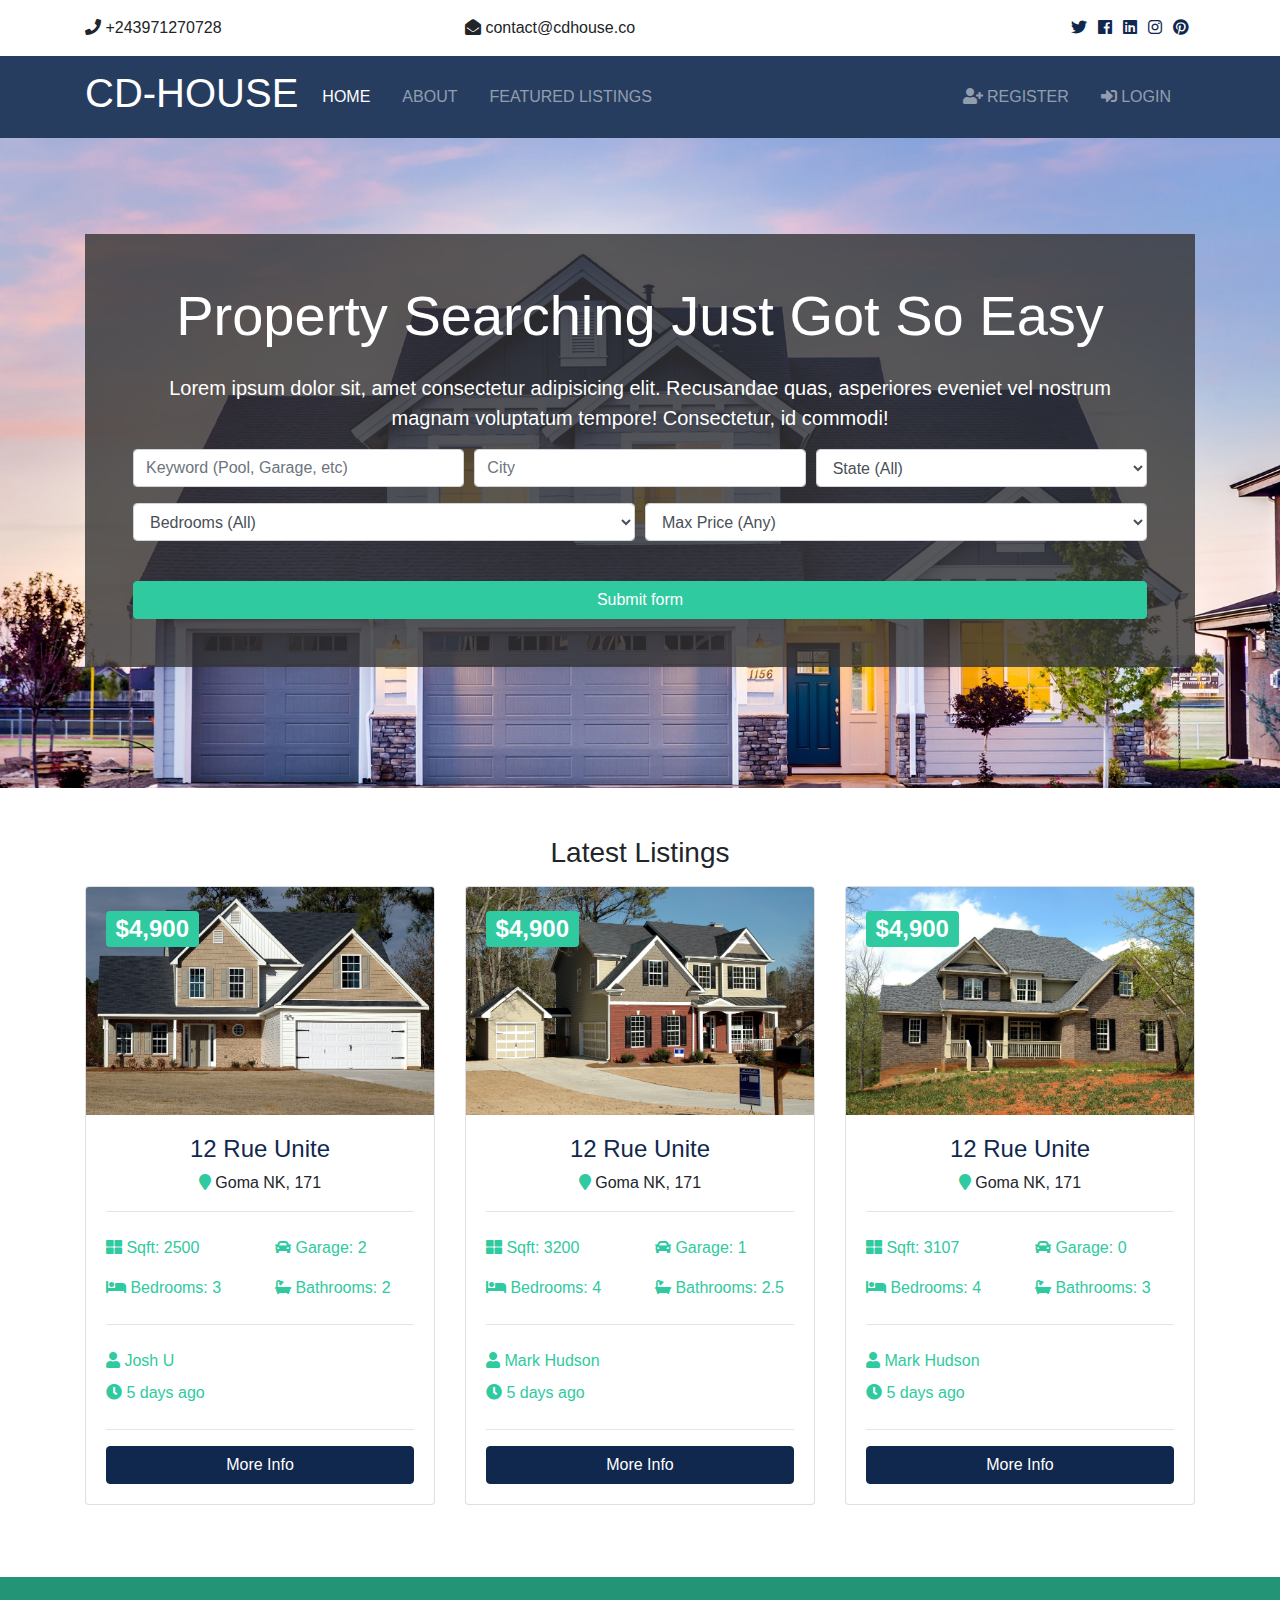
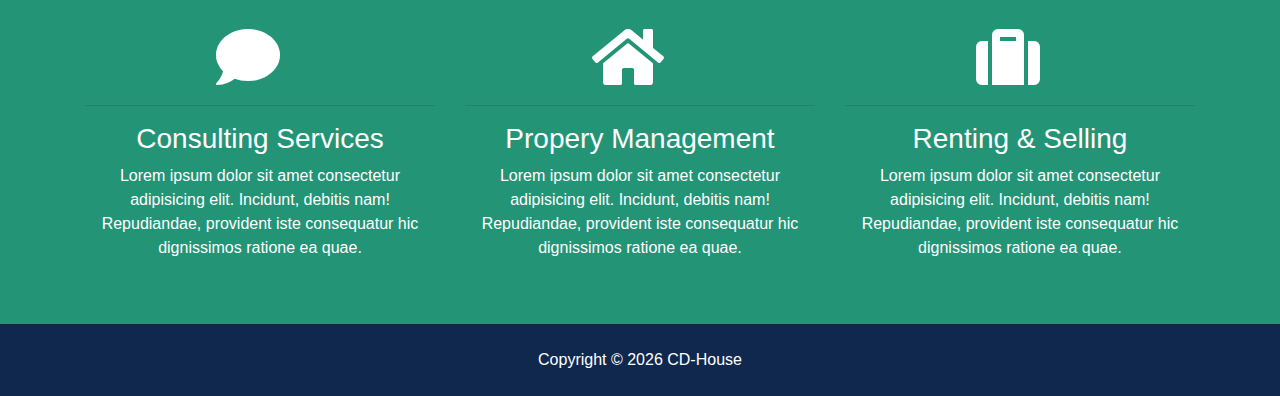
<file: templates/index.html>
<!DOCTYPE html>
<html lang="en">

<head>
  <meta charset="UTF-8">
  <meta name="viewport" content="width=device-width, initial-scale=1.0">
  <meta http-equiv="X-UA-Compatible" content="ie=edge">
  <!-- Font Awesome -->
  <link rel="stylesheet" href="assets/css/all.css">
  <!-- Bootstrap -->
  <link rel="stylesheet" href="assets/css/bootstrap.css">
  <!-- Custom -->
  <link rel="stylesheet" href="assets/css/style.css">
  <title>Home</title>
</head>

<body>
  <!-- Top Bar -->
  <section id="top-bar" class="p-3">
    <div class="container">
      <div class="row">
        <div class="col-md-4">
          <i class="fas fa-phone"></i> +243971270728
        </div>
        <div class="col-md-4">
          <i class="fas fa-envelope-open"></i> contact@cdhouse.co
        </div>
        <div class="col-md-4">
          <div class="social text-right">
            <a href="#">
              <i class="fab fa-twitter"></i>
            </a>
            <a href="#">
              <i class="fab fa-facebook"></i>
            </a>
            <a href="#">
              <i class="fab fa-linkedin"></i>
            </a>
            <a href="#">
              <i class="fab fa-instagram"></i>
            </a>
            <a href="#">
              <i class="fab fa-pinterest"></i>
            </a>
          </div>
        </div>
      </div>
    </div>
  </section>

  <!-- Navbar -->
  <nav class="navbar navbar-expand-lg navbar-dark bg-primary sticky-top">
    <div class="container">
      <a class="navbar-brand" href="index.html">
        <h1>CD-HOUSE</h1>
      </a>
      <button class="navbar-toggler" type="button" data-toggle="collapse" data-target="#navbarNavAltMarkup">
        <span class="navbar-toggler-icon"></span>
      </button>
      <div class="collapse navbar-collapse" id="navbarNavAltMarkup">
        <ul class="navbar-nav">
          <li class="nav-item active mr-3">
            <a class="nav-link" href="index.html">Home</a>
          </li>
          <li class="nav-item mr-3">
            <a class="nav-link" href="about.html">About</a>
          </li>
          <li class="nav-item mr-3">
            <a class="nav-link" href="listings.html">Featured Listings</a>
          </li>
        </ul>

        <ul class="navbar-nav ml-auto">
          <li class="nav-item mr-3">
            <a class="nav-link" href="register.html">
              <i class="fas fa-user-plus"></i> Register</a>
          </li>
          <li class="nav-item mr-3">
            <a class="nav-link" href="login.html">
              <i class="fas fa-sign-in-alt"></i>

              Login</a>
          </li>
        </ul>
      </div>
    </div>
  </nav>

  <!-- Showcase -->
  <section id="showcase">
    <div class="container text-center">
      <div class="home-search p-5">
        <div class="overlay p-5">
          <h1 class="display-4 mb-4">
            Property Searching Just Got So Easy
          </h1>
          <p class="lead">Lorem ipsum dolor sit, amet consectetur adipisicing elit. Recusandae quas, asperiores eveniet
            vel nostrum magnam
            voluptatum tempore! Consectetur, id commodi!</p>
          <div class="search">
            <form action="search.html">
              <!-- Form Row 1 -->
              <div class="form-row">
                <div class="col-md-4 mb-3">
                  <label class="sr-only">Keywords</label>
                  <input type="text" name="keywords" class="form-control" placeholder="Keyword (Pool, Garage, etc)">
                </div>

                <div class="col-md-4 mb-3">
                  <label class="sr-only">City</label>
                  <input type="text" name="city" class="form-control" placeholder="City">
                </div>

                <div class="col-md-4 mb-3">
                  <label class="sr-only">State</label>
                  <select name="state" class="form-control">
                    <option selected="true" disabled="disabled">State (All)</option>
                    <option value="KI">Kinshasa</option>
                    <option value="PO">Province Orientale</option>
                    <option value="EQ">Equateur</option>
                    <option value="KE">Kasai Orientale</option>
                    <option value="KO">Kasai Occidentale</option>
                    <option value="NK">North-Kivu</option>
                    <option value="SK">South-Kivu</option>
                    <option value="MA">Maniema</option>
                    <option value="KA">Katanga</option>
                    <option value="BC">Bas-Congo</option>
                    <option value="BA">Bandundu</option>
                  </select>
                </div>
              </div>
              <!-- Form Row 2 -->
              <div class="form-row">
                <div class="col-md-6 mb-3">
                  <label class="sr-only">Bedrooms</label>
                  <select name="bedrooms" class="form-control">
                    <option selected="true" disabled="disabled">Bedrooms (All)</option>
                    <option value="1">1</option>
                    <option value="2">2</option>
                    <option value="3">3</option>
                    <option value="4">4</option>
                    <option value="5">5</option>
                    <option value="6">6</option>
                    <option value="7">7</option>
                    <option value="8">8</option>
                    <option value="9">9</option>
                    <option value="10">10</option>
                  </select>
                </div>
                <div class="col-md-6 mb-3">
                  <select name="price" class="form-control" id="type">
                    <option selected="true" disabled="disabled">Max Price (Any)</option>
                    <option value="1000">$1,000</option>
                    <option value="2000">$2,000</option>
                    <option value="3000">$3,000</option>
                    <option value="4000">$4,000</option>
                    <option value="5000">$5,000</option>
                    <option value="6000">$6,000</option>
                    <option value="7000">$7,000</option>
                    <option value="8000">$8,000</option>
                    <option value="9000">$9,000</option>
                    <option value="10000">$10K+</option>
                  </select>
                </div>
              </div>
              <button class="btn btn-secondary btn-block mt-4" type="submit">Submit form</button>
            </form>
          </div>
        </div>
      </div>
    </div>
  </section>

  <!-- Listings -->
  <section id="listings" class="py-5">
    <div class="container">
      <h3 class="text-center mb-3">Latest Listings</h3>
      <div class="row">
        <!-- Listing 1 -->
        <div class="col-md-6 col-lg-4 mb-4">
          <div class="card listing-preview">
            <img class="card-img-top" src="assets/img/homes/home-1.jpg" alt="">
            <div class="card-img-overlay">
              <h2>
                <span class="badge badge-secondary text-white">$4,900</span>
              </h2>
            </div>
            <div class="card-body">
              <div class="listing-heading text-center">
                <h4 class="text-primary">12 Rue Unite</h4>
                <p>
                  <i class="fas fa-map-marker text-secondary"></i> Goma NK, 171</p>
              </div>
              <hr>
              <div class="row py-2 text-secondary">
                <div class="col-6">
                  <i class="fas fa-th-large"></i> Sqft: 2500</div>
                <div class="col-6">
                  <i class="fas fa-car"></i> Garage: 2</div>
              </div>
              <div class="row py-2 text-secondary">
                <div class="col-6">
                  <i class="fas fa-bed"></i> Bedrooms: 3</div>
                <div class="col-6">
                  <i class="fas fa-bath"></i> Bathrooms: 2</div>
              </div>
              <hr>
              <div class="row py-2 text-secondary">
                <div class="col-6">
                  <i class="fas fa-user"></i> Josh U</div>
              </div>
              <div class="row text-secondary pb-2">
                <div class="col-6">
                  <i class="fas fa-clock"></i> 5 days ago</div>
              </div>
              <hr>
              <a href="listing.html" class="btn btn-primary btn-block">More Info</a>
            </div>
          </div>
        </div>

        <!-- Listing 2 -->
        <div class="col-md-6 col-lg-4 mb-4">
          <div class="card listing-preview">
            <img class="card-img-top" src="assets/img/homes/home-2.jpg" alt="">
            <div class="card-img-overlay">
              <h2>
                <span class="badge badge-secondary text-white">$4,900</span>
              </h2>
            </div>
            <div class="card-body">
              <div class="listing-heading text-center">
                <h4 class="text-primary">12 Rue Unite</h4>
                <p>
                  <i class="fas fa-map-marker text-secondary"></i> Goma NK, 171</p>
              </div>
              <hr>
              <div class="row py-2 text-secondary">
                <div class="col-6">
                  <i class="fas fa-th-large"></i> Sqft: 3200</div>
                <div class="col-6">
                  <i class="fas fa-car"></i> Garage: 1</div>
              </div>
              <div class="row py-2 text-secondary">
                <div class="col-6">
                  <i class="fas fa-bed"></i> Bedrooms: 4</div>
                <div class="col-6">
                  <i class="fas fa-bath"></i> Bathrooms: 2.5</div>
              </div>
              <hr>
              <div class="row py-2 text-secondary">
                <div class="col-6">
                  <i class="fas fa-user"></i> Mark Hudson</div>
              </div>
              <div class="row text-secondary pb-2">
                <div class="col-6">
                  <i class="fas fa-clock"></i> 5 days ago</div>
              </div>
              <hr>
              <a href="listing.html" class="btn btn-primary btn-block">More Info</a>
            </div>
          </div>
        </div>

        <!-- Listing 3 -->
        <div class="col-md-6 col-lg-4 mb-4">
          <div class="card listing-preview">
            <img class="card-img-top" src="assets/img/homes/home-3.jpg" alt="">
            <div class="card-img-overlay">
              <h2>
                <span class="badge badge-secondary text-white">$4,900</span>
              </h2>
            </div>
            <div class="card-body">
              <div class="listing-heading text-center">
                <h4 class="text-primary">12 Rue Unite</h4>
                <p>
                  <i class="fas fa-map-marker text-secondary"></i> Goma NK, 171</p>
              </div>
              <hr>
              <div class="row py-2 text-secondary">
                <div class="col-6">
                  <i class="fas fa-th-large"></i> Sqft: 3107</div>
                <div class="col-6">
                  <i class="fas fa-car"></i> Garage: 0</div>
              </div>
              <div class="row py-2 text-secondary">
                <div class="col-6">
                  <i class="fas fa-bed"></i> Bedrooms: 4</div>
                <div class="col-6">
                  <i class="fas fa-bath"></i> Bathrooms: 3</div>
              </div>
              <hr>
              <div class="row py-2 text-secondary">
                <div class="col-6">
                  <i class="fas fa-user"></i> Mark Hudson</div>
              </div>
              <div class="row text-secondary pb-2">
                <div class="col-6">
                  <i class="fas fa-clock"></i> 5 days ago</div>
              </div>
              <hr>
              <a href="listing.html" class="btn btn-primary btn-block">More Info</a>
            </div>
          </div>
        </div>

      </div>
    </div>
  </section>

  <section id="services" class="py-5 bg-secondary text-white">
    <div class="container">
      <div class="row text-center">
        <div class="col-md-4">
          <i class="fas fa-comment fa-4x mr-4"></i>
          <hr>
          <h3>Consulting Services</h3>
          <p>Lorem ipsum dolor sit amet consectetur adipisicing elit. Incidunt, debitis nam! Repudiandae, provident iste
            consequatur
            hic dignissimos ratione ea quae.</p>
        </div>
        <div class="col-md-4">
          <i class="fas fa-home fa-4x mr-4"></i>
          <hr>
          <h3>Propery Management</h3>
          <p>Lorem ipsum dolor sit amet consectetur adipisicing elit. Incidunt, debitis nam! Repudiandae, provident iste
            consequatur
            hic dignissimos ratione ea quae.</p>
        </div>
        <div class="col-md-4">
          <i class="fas fa-suitcase fa-4x mr-4"></i>
          <hr>
          <h3>Renting & Selling</h3>
          <p>Lorem ipsum dolor sit amet consectetur adipisicing elit. Incidunt, debitis nam! Repudiandae, provident iste
            consequatur
            hic dignissimos ratione ea quae.</p>
        </div>
      </div>
    </div>
  </section>

  <!-- Footer -->
  <footer id="main-footer" class="py-4 bg-primary text-white text-center">
    Copyright &copy;
    <span class="year"></span> CD-House
  </footer>

  <script src="assets/js/jquery-3.3.1.min.js "></script>
  <script src="assets/js/bootstrap.bundle.min.js "></script>
  <script src="assets/js/main.js "></script>
</body>

</html>
</file>
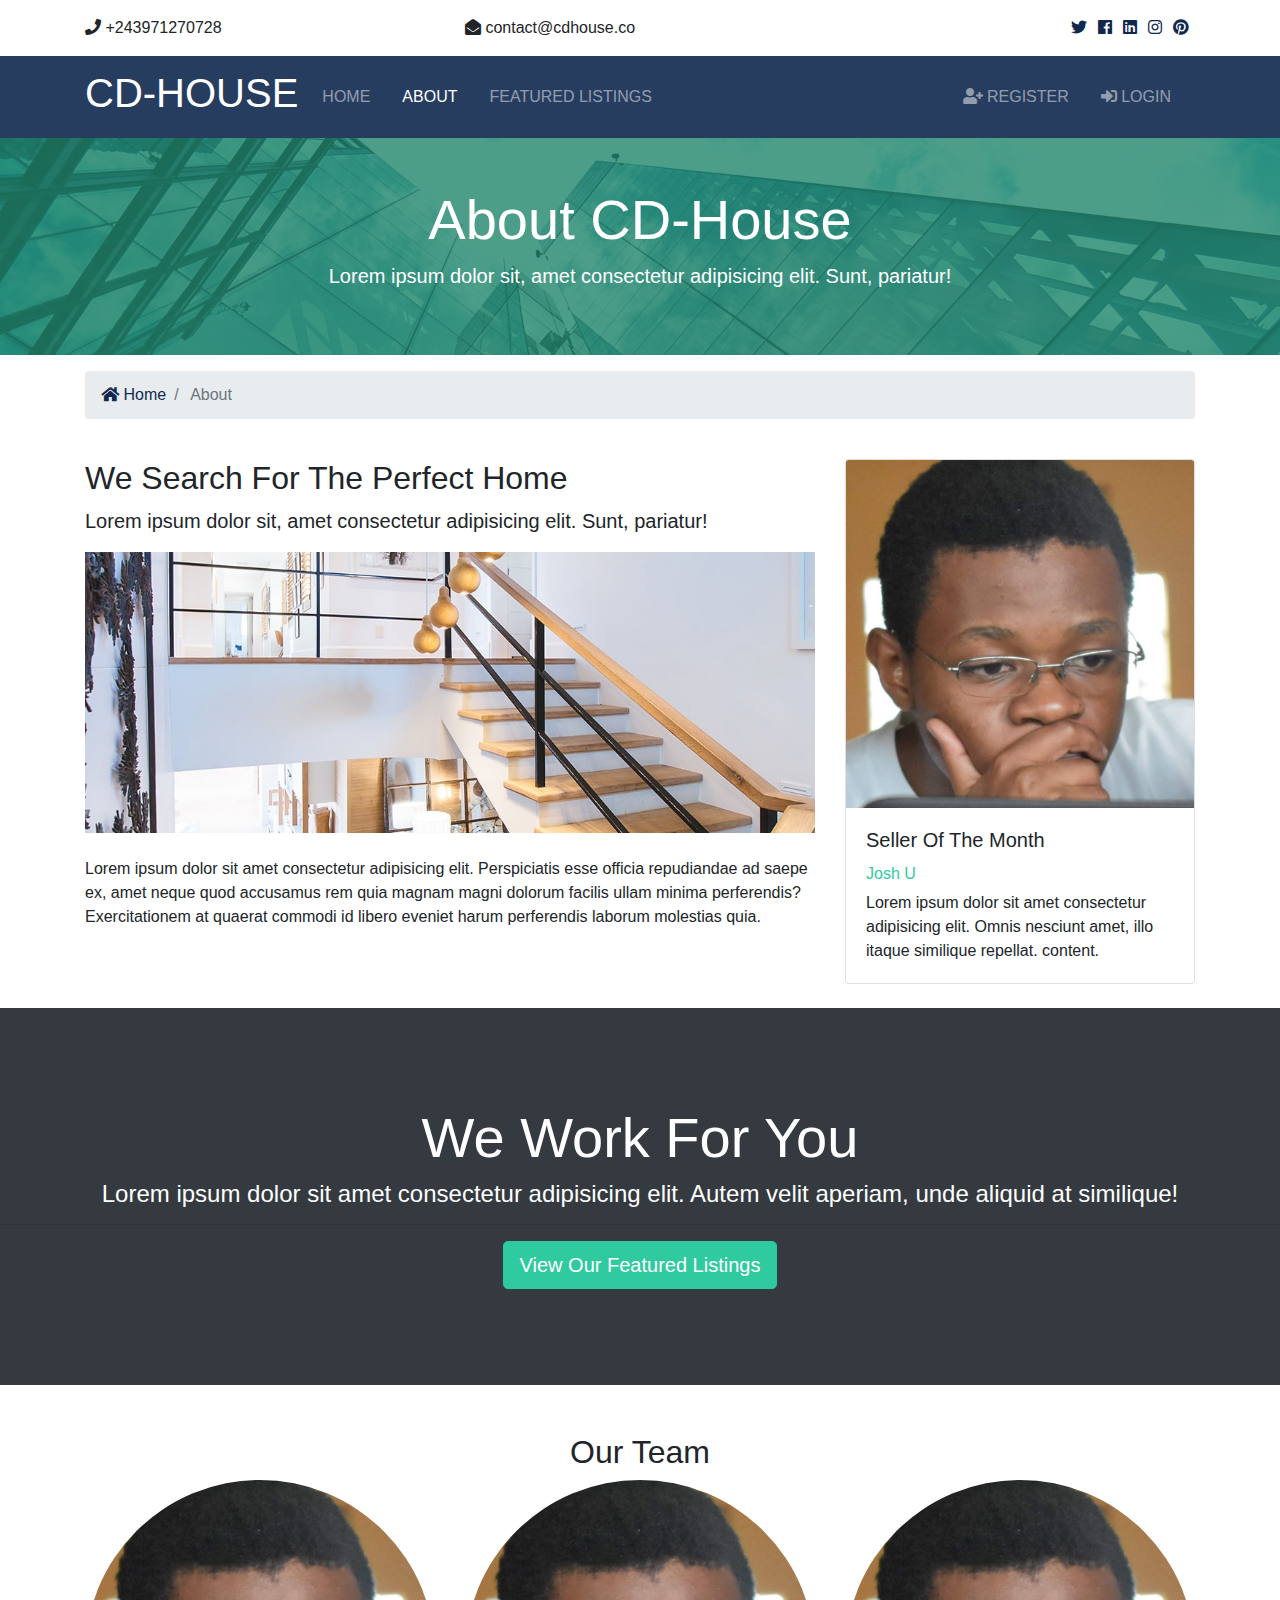
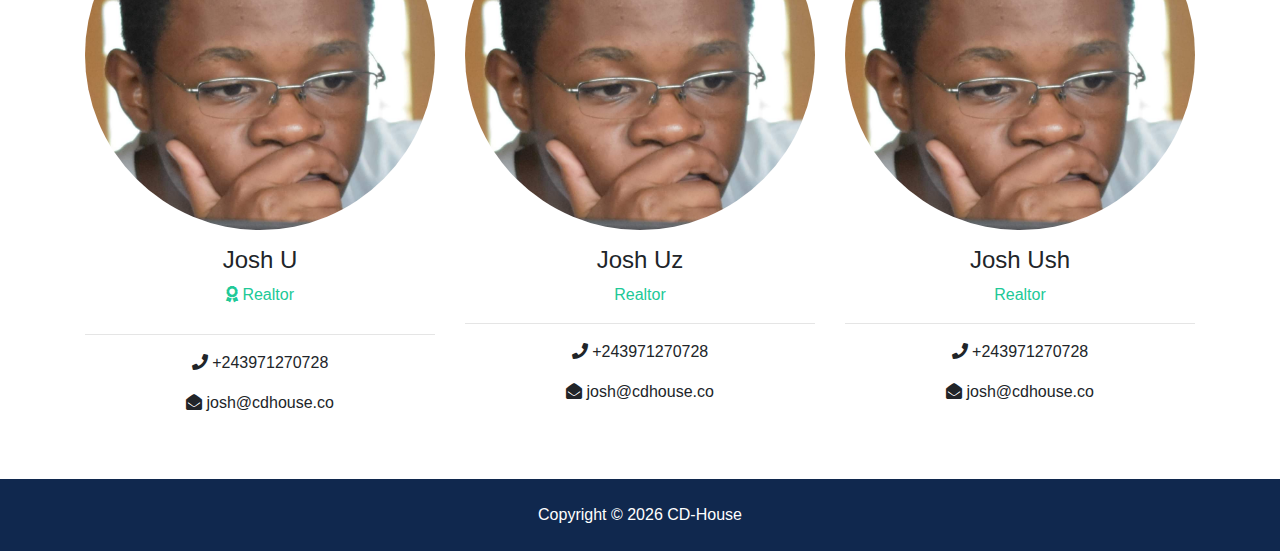
<file: templates/about.html>
<!DOCTYPE html>
<html lang="en">

<head>
  <meta charset="UTF-8">
  <meta name="viewport" content="width=device-width, initial-scale=1.0">
  <meta http-equiv="X-UA-Compatible" content="ie=edge">
  <!-- Font Awesome -->
  <link rel="stylesheet" href="assets/css/all.css">
  <!-- Bootstrap -->
  <link rel="stylesheet" href="assets/css/bootstrap.css">
  <!-- Custom -->
  <link rel="stylesheet" href="assets/css/style.css">
  <title>About</title>
</head>

<body>
  <!-- Top Bar -->
  <section id="top-bar" class="p-3">
    <div class="container">
      <div class="row">
        <div class="col-md-4">
          <i class="fas fa-phone"></i> +243971270728
        </div>
        <div class="col-md-4">
          <i class="fas fa-envelope-open"></i> contact@cdhouse.co
        </div>
        <div class="col-md-4">
          <div class="social text-right">
            <a href="#">
              <i class="fab fa-twitter"></i>
            </a>
            <a href="#">
              <i class="fab fa-facebook"></i>
            </a>
            <a href="#">
              <i class="fab fa-linkedin"></i>
            </a>
            <a href="#">
              <i class="fab fa-instagram"></i>
            </a>
            <a href="#">
              <i class="fab fa-pinterest"></i>
            </a>
          </div>
        </div>
      </div>
    </div>
  </section>

  <!-- Navbar -->
  <nav class="navbar navbar-expand-lg navbar-dark bg-primary sticky-top">
    <div class="container">
      <a class="navbar-brand" href="index.html">
        <h1>CD-HOUSE</h1>
      </a>
      <button class="navbar-toggler" type="button" data-toggle="collapse" data-target="#navbarNavAltMarkup">
        <span class="navbar-toggler-icon"></span>
      </button>
      <div class="collapse navbar-collapse" id="navbarNavAltMarkup">
        <ul class="navbar-nav">
          <li class="nav-item mr-3">
            <a class="nav-link" href="index.html">Home</a>
          </li>
          <li class="nav-item active mr-3">
            <a class="nav-link" href="about.html">About</a>
          </li>
          <li class="nav-item mr-3">
            <a class="nav-link" href="listings.html">Featured Listings</a>
          </li>
        </ul>

        <ul class="navbar-nav ml-auto">
          <li class="nav-item mr-3">
            <a class="nav-link" href="register.html">
              <i class="fas fa-user-plus"></i> Register</a>
          </li>
          <li class="nav-item mr-3">
            <a class="nav-link" href="login.html">
              <i class="fas fa-sign-in-alt"></i>

              Login</a>
          </li>
        </ul>
      </div>
    </div>
  </nav>

  <section id="showcase-inner" class="py-5 text-white">
    <div class="container">
      <div class="row text-center">
        <div class="col-md-12">
          <h1 class="display-4">About CD-House</h1>
          <p class="lead">Lorem ipsum dolor sit, amet consectetur adipisicing elit. Sunt, pariatur!</p>
        </div>
      </div>
    </div>
  </section>

  <!-- Breadcrumb -->
  <section id="bc" class="mt-3">
    <div class="container">
      <nav aria-label="breadcrumb">
        <ol class="breadcrumb">
          <li class="breadcrumb-item">
            <a href="index.html">
              <i class="fas fa-home"></i> Home</a>
          </li>
          <li class="breadcrumb-item active"> About</li>
        </ol>
      </nav>
    </div>
  </section>

  <section id="about" class="py-4">
    <div class="container">
      <div class="row">
        <div class="col-md-8">
          <h2>We Search For The Perfect Home</h2>
          <p class="lead">Lorem ipsum dolor sit, amet consectetur adipisicing elit. Sunt, pariatur!</p>
          <img src="assets/img/about.jpg" alt="">
          <p class="mt-4">Lorem ipsum dolor sit amet consectetur adipisicing elit. Perspiciatis esse officia repudiandae
            ad saepe ex, amet
            neque quod accusamus rem quia magnam magni dolorum facilis ullam minima perferendis? Exercitationem at
            quaerat
            commodi id libero eveniet harum perferendis laborum molestias quia.</p>
        </div>
        <div class="col-md-4">
          <div class="card">
            <img class="card-img-top" src="assets/img/realtors/josh.jpg" alt="Seller of the month">
            <div class="card-body">
              <h5 class="card-title">Seller Of The Month</h5>
              <h6 class="text-secondary">Josh U</h6>
              <p class="card-text">Lorem ipsum dolor sit amet consectetur adipisicing elit. Omnis nesciunt amet, illo
                itaque similique repellat.
                content.
              </p>
            </div>
          </div>
        </div>
      </div>
    </div>
  </section>

  <!-- Work -->
  <section id="work" class="bg-dark text-white text-center">
    <h2 class="display-4">We Work For You</h2>
    <h4>Lorem ipsum dolor sit amet consectetur adipisicing elit. Autem velit aperiam, unde aliquid at similique!</h4>
    <hr>
    <a href="listings.html" class="btn btn-secondary text-white btn-lg">View Our Featured Listings</a>
  </section>

  <!-- Team -->
  <section id="team" class="py-5">
    <div class="container">
      <h2 class="text-center">Our Team</h2>
      <div class="row text-center">
        <div class="col-md-4">
          <img src="assets/img/realtors/josh.jpg" alt="" class="rounded-circle mb-3">
          <h4>Josh U</h4>
          <p class="text-success">
            <i class="fas fa-award text-success mb-3"></i> Realtor</p>
          <hr>
          <p>
            <i class="fas fa-phone"></i> +243971270728</p>
          <p>
            <i class="fas fa-envelope-open"></i> josh@cdhouse.co</p>
        </div>

        <div class="col-md-4">
          <img src="assets/img/realtors/josh.jpg" alt="" class="rounded-circle mb-3">
          <h4>Josh Uz</h4>
          <p class="text-success">Realtor</p>
          <hr>
          <p>
            <i class="fas fa-phone"></i> +243971270728</p>
          <p>
            <i class="fas fa-envelope-open"></i> josh@cdhouse.co</p>
        </div>

        <div class="col-md-4">
          <img src="assets/img/realtors/josh.jpg" alt="" class="rounded-circle mb-3">
          <h4> Josh Ush</h4>
          <p class="text-success">Realtor</p>
          <hr>
          <p>
            <i class="fas fa-phone"></i> +243971270728</p>
          <p>
            <i class="fas fa-envelope-open"></i> josh@cdhouse.co</p>
        </div>
      </div>
    </div>
  </section>

  <!-- Footer -->
  <footer id="main-footer" class="py-4 bg-primary text-white text-center">
    Copyright &copy;
    <span class="year"></span> CD-House
  </footer>

  <script src="assets/js/jquery-3.3.1.min.js "></script>
  <script src="assets/js/bootstrap.bundle.min.js "></script>
  <script src="assets/js/main.js "></script>
</body>

</html>
</file>
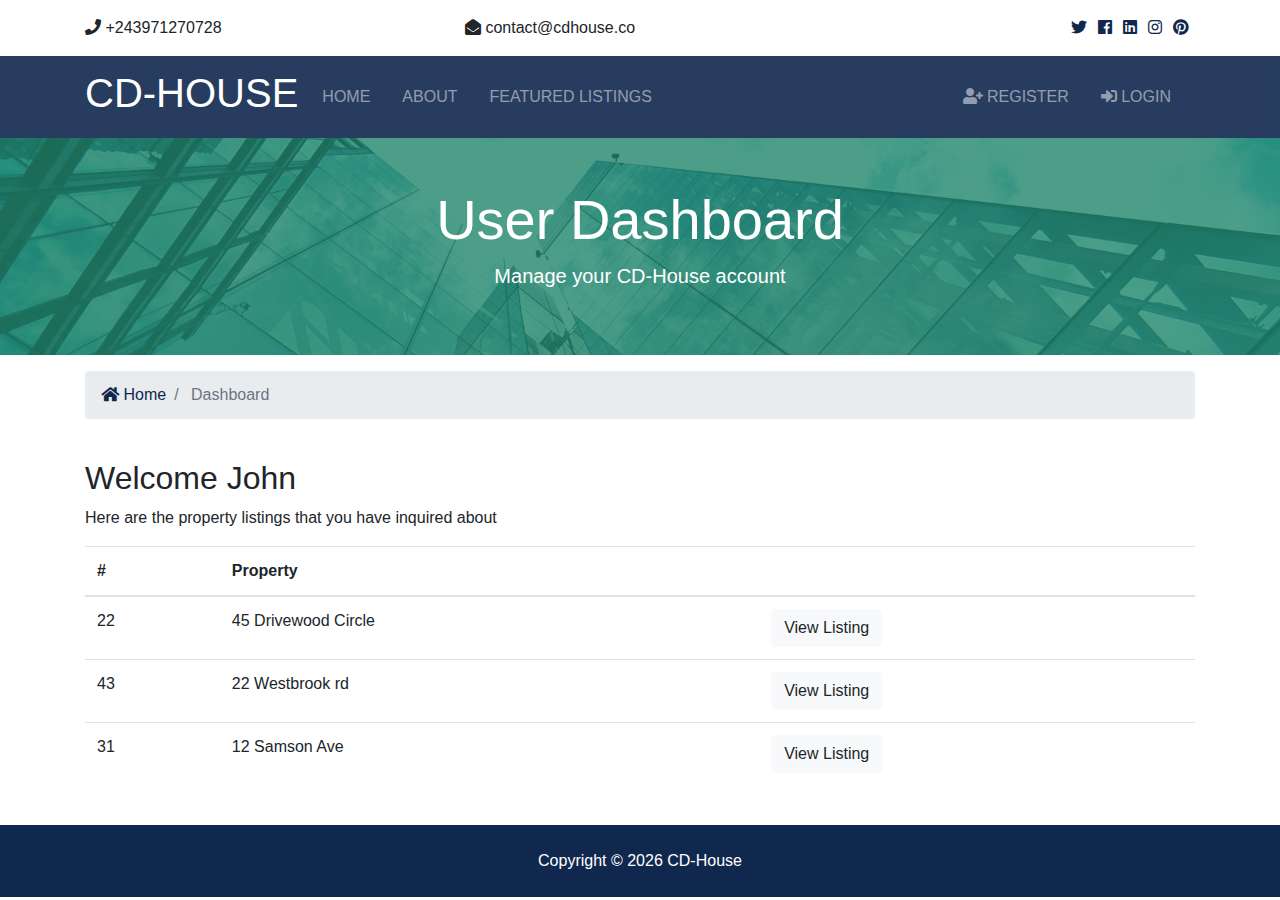
<file: templates/dashboard.html>
<!DOCTYPE html>
<html lang="en">

<head>
  <meta charset="UTF-8">
  <meta name="viewport" content="width=device-width, initial-scale=1.0">
  <meta http-equiv="X-UA-Compatible" content="ie=edge">
  <!-- Font Awesome -->
  <link rel="stylesheet" href="assets/css/all.css">
  <!-- Bootstrap -->
  <link rel="stylesheet" href="assets/css/bootstrap.css">
  <!-- Custom -->
  <link rel="stylesheet" href="assets/css/style.css">
  <title>Dashboard</title>
</head>

<body>
  <!-- Top Bar -->
  <section id="top-bar" class="p-3">
    <div class="container">
      <div class="row">
        <div class="col-md-4">
          <i class="fas fa-phone"></i> +243971270728
        </div>
        <div class="col-md-4">
          <i class="fas fa-envelope-open"></i> contact@cdhouse.co
        </div>
        <div class="col-md-4">
          <div class="social text-right">
            <a href="#">
              <i class="fab fa-twitter"></i>
            </a>
            <a href="#">
              <i class="fab fa-facebook"></i>
            </a>
            <a href="#">
              <i class="fab fa-linkedin"></i>
            </a>
            <a href="#">
              <i class="fab fa-instagram"></i>
            </a>
            <a href="#">
              <i class="fab fa-pinterest"></i>
            </a>
          </div>
        </div>
      </div>
    </div>
  </section>

  <!-- Navbar -->
  <nav class="navbar navbar-expand-lg navbar-dark bg-primary sticky-top">
    <div class="container">
      <a class="navbar-brand" href="index.html">
        <h1>CD-HOUSE</h1>
      </a>
      <button class="navbar-toggler" type="button" data-toggle="collapse" data-target="#navbarNavAltMarkup">
        <span class="navbar-toggler-icon"></span>
      </button>
      <div class="collapse navbar-collapse" id="navbarNavAltMarkup">
        <ul class="navbar-nav">
          <li class="nav-item mr-3">
            <a class="nav-link" href="index.html">Home</a>
          </li>
          <li class="nav-item mr-3">
            <a class="nav-link" href="about.html">About</a>
          </li>
          <li class="nav-item mr-3">
            <a class="nav-link" href="listings.html">Featured Listings</a>
          </li>
        </ul>

        <ul class="navbar-nav ml-auto">
          <li class="nav-item mr-3">
            <a class="nav-link" href="register.html">
              <i class="fas fa-user-plus"></i> Register</a>
          </li>
          <li class="nav-item mr-3">
            <a class="nav-link" href="login.html">
              <i class="fas fa-sign-in-alt"></i>

              Login</a>
          </li>
        </ul>
      </div>
    </div>
  </nav>

  <section id="showcase-inner" class="py-5 text-white">
    <div class="container">
      <div class="row text-center">
        <div class="col-md-12">
          <h1 class="display-4">User Dashboard</h1>
          <p class="lead">Manage your CD-House account</p>
        </div>
      </div>
    </div>
  </section>

  <!-- Breadcrumb -->
  <section id="bc" class="mt-3">
    <div class="container">
      <nav aria-label="breadcrumb">
        <ol class="breadcrumb">
          <li class="breadcrumb-item">
            <a href="index.html">
              <i class="fas fa-home"></i> Home</a>
          </li>
          <li class="breadcrumb-item active"> Dashboard</li>
        </ol>
      </nav>
    </div>
  </section>

  <section id="dashboard" class="py-4">
    <div class="container">
      <div class="row">
        <div class="col-md-12">
          <h2>Welcome John</h2>
          <p>Here are the property listings that you have inquired about</p>
          <table class="table">
            <thead>
              <tr>
                <th scope="col">#</th>
                <th scope="col">Property</th>
                <th></th>
              </tr>
            </thead>
            <tbody>
              <tr>
                <td>22</td>
                <td>45 Drivewood Circle</td>
                <td>
                  <a class="btn btn-light" href="#">View Listing</a>
                </td>
              </tr>
              <tr>
                <td>43</td>
                <td>22 Westbrook rd</td>
                <td>
                  <a class="btn btn-light" href="#">View Listing</a>
                </td>
              </tr>
              <tr>
                <td>31</td>
                <td>12 Samson Ave</td>
                <td>
                  <a class="btn btn-light" href="#">View Listing</a>
                </td>
              </tr>
            </tbody>
          </table>
        </div>
      </div>
    </div>
  </section>

  <!-- Footer -->
  <footer id="main-footer" class="py-4 bg-primary text-white text-center">
    Copyright &copy;
    <span class="year"></span> CD-House
  </footer>

  <script src="assets/js/jquery-3.3.1.min.js "></script>
  <script src="assets/js/bootstrap.bundle.min.js "></script>
  <script src="assets/js/main.js "></script>
</body>

</html>
</file>
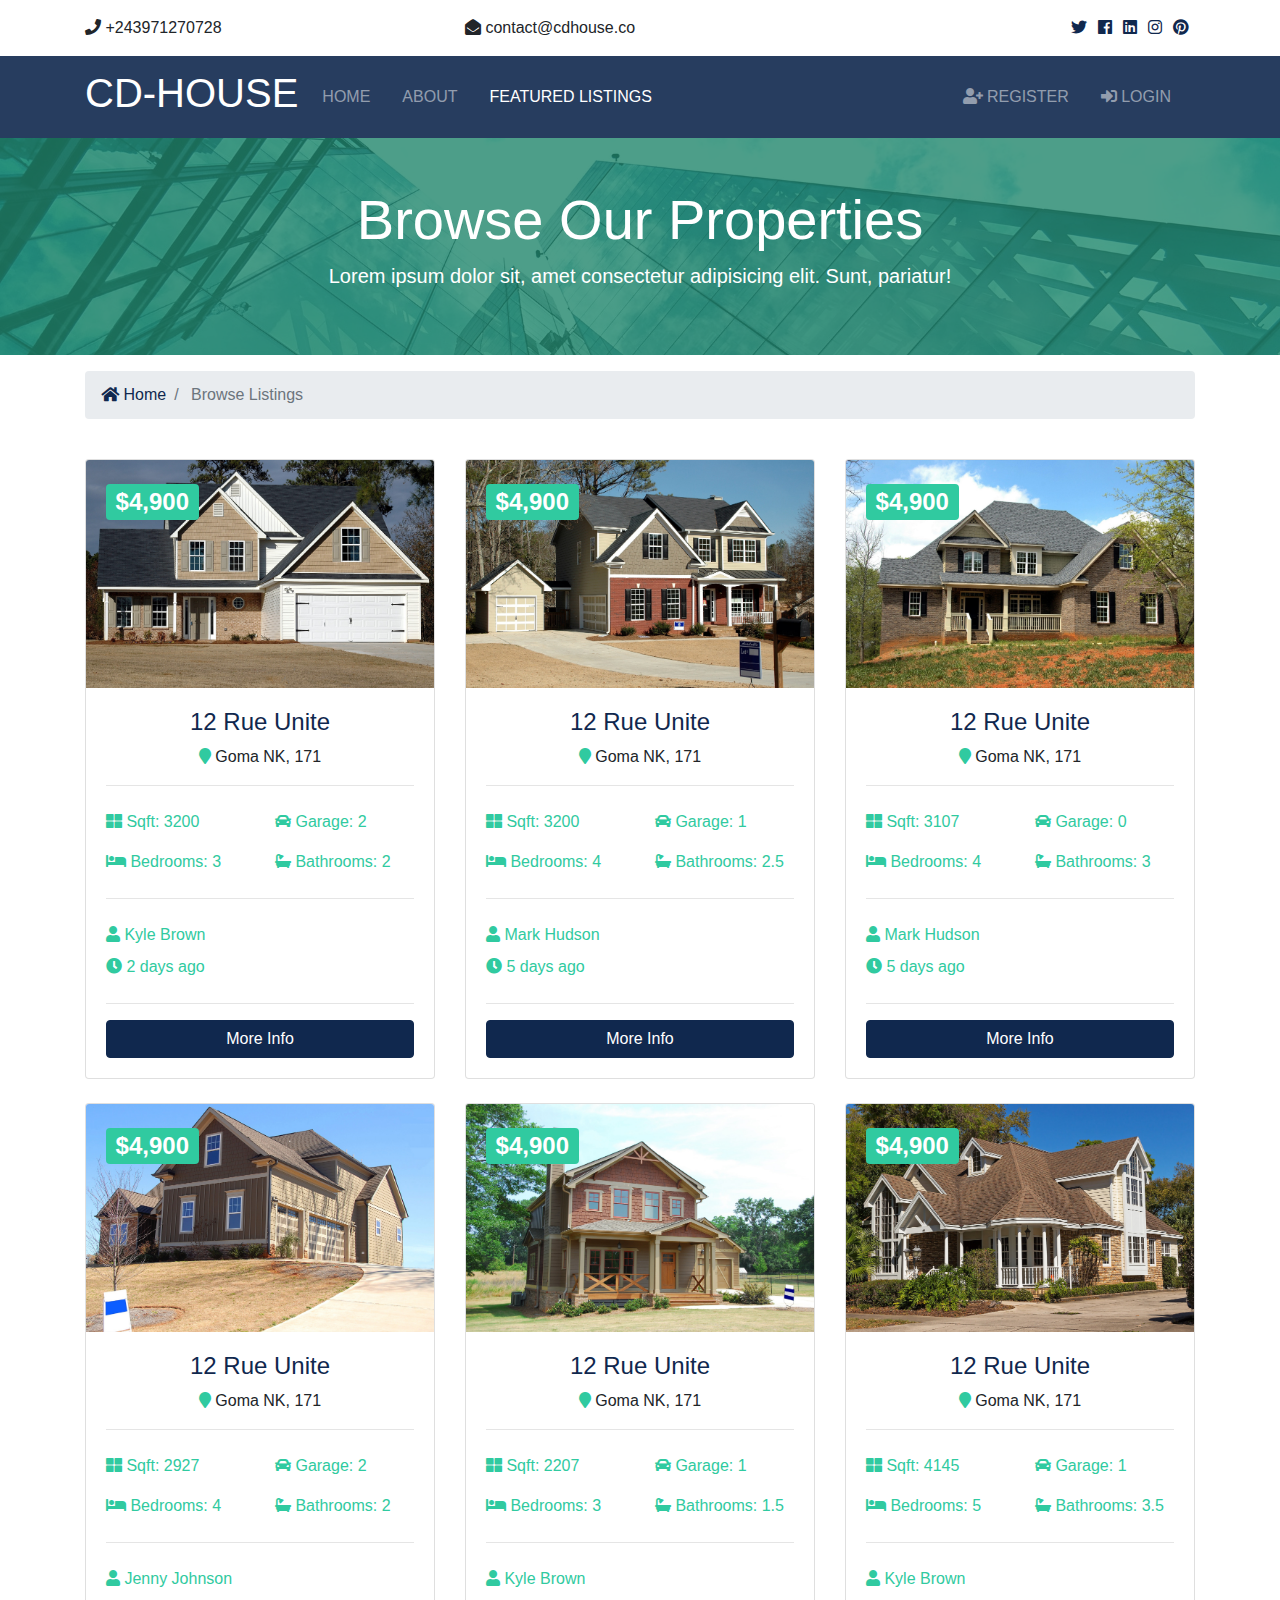
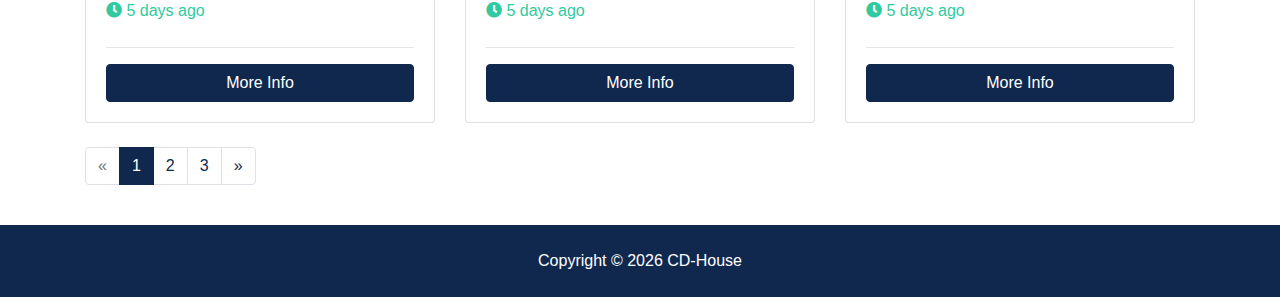
<file: templates/listings.html>
<!DOCTYPE html>
<html lang="en">

<head>
  <meta charset="UTF-8">
  <meta name="viewport" content="width=device-width, initial-scale=1.0">
  <meta http-equiv="X-UA-Compatible" content="ie=edge">
  <!-- Font Awesome -->
  <link rel="stylesheet" href="assets/css/all.css">
  <!-- Bootstrap -->
  <link rel="stylesheet" href="assets/css/bootstrap.css">
  <!-- Custom -->
  <link rel="stylesheet" href="assets/css/style.css">
  <title>Listings</title>
</head>

<body>
  <!-- Top Bar -->
  <section id="top-bar" class="p-3">
    <div class="container">
      <div class="row">
        <div class="col-md-4">
          <i class="fas fa-phone"></i> +243971270728
        </div>
        <div class="col-md-4">
          <i class="fas fa-envelope-open"></i> contact@cdhouse.co
        </div>
        <div class="col-md-4">
          <div class="social text-right">
            <a href="#">
              <i class="fab fa-twitter"></i>
            </a>
            <a href="#">
              <i class="fab fa-facebook"></i>
            </a>
            <a href="#">
              <i class="fab fa-linkedin"></i>
            </a>
            <a href="#">
              <i class="fab fa-instagram"></i>
            </a>
            <a href="#">
              <i class="fab fa-pinterest"></i>
            </a>
          </div>
        </div>
      </div>
    </div>
  </section>

  <!-- Navbar -->
  <nav class="navbar navbar-expand-lg navbar-dark bg-primary sticky-top">
    <div class="container">
      <a class="navbar-brand" href="index.html">
        <h1>CD-HOUSE</h1>
      </a>
      <button class="navbar-toggler" type="button" data-toggle="collapse" data-target="#navbarNavAltMarkup">
        <span class="navbar-toggler-icon"></span>
      </button>
      <div class="collapse navbar-collapse" id="navbarNavAltMarkup">
        <ul class="navbar-nav">
          <li class="nav-item mr-3">
            <a class="nav-link" href="index.html">Home</a>
          </li>
          <li class="nav-item mr-3">
            <a class="nav-link" href="about.html">About</a>
          </li>
          <li class="nav-item active mr-3">
            <a class="nav-link" href="listings.html">Featured Listings</a>
          </li>
        </ul>

        <ul class="navbar-nav ml-auto">
          <li class="nav-item mr-3">
            <a class="nav-link" href="register.html">
              <i class="fas fa-user-plus"></i> Register</a>
          </li>
          <li class="nav-item mr-3">
            <a class="nav-link" href="login.html">
              <i class="fas fa-sign-in-alt"></i>

              Login</a>
          </li>
        </ul>
      </div>
    </div>
  </nav>

  <section id="showcase-inner" class="py-5 text-white">
    <div class="container">
      <div class="row text-center">
        <div class="col-md-12">
          <h1 class="display-4">Browse Our Properties</h1>
          <p class="lead">Lorem ipsum dolor sit, amet consectetur adipisicing elit. Sunt, pariatur!</p>
        </div>
      </div>
    </div>
  </section>

  <!-- Breadcrumb -->
  <section id="bc" class="mt-3">
    <div class="container">
      <nav aria-label="breadcrumb">
        <ol class="breadcrumb">
          <li class="breadcrumb-item">
            <a href="index.html">
              <i class="fas fa-home"></i> Home</a>
          </li>
          <li class="breadcrumb-item active"> Browse Listings</li>
        </ol>
      </nav>
    </div>
  </section>

  <!-- Listings -->
  <section id="listings" class="py-4">
    <div class="container">
      <div class="row">

        <!-- Listing 1 -->
        <div class="col-md-6 col-lg-4 mb-4">
          <div class="card listing-preview">
            <img class="card-img-top" src="assets/img/homes/home-1.jpg" alt="">
            <div class="card-img-overlay">
              <h2>
                <span class="badge badge-secondary text-white">$4,900</span>
              </h2>
            </div>
            <div class="card-body">
              <div class="listing-heading text-center">
                <h4 class="text-primary">12 Rue Unite</h4>
                <p>
                  <i class="fas fa-map-marker text-secondary"></i> Goma NK, 171</p>
              </div>
              <hr>
              <div class="row py-2 text-secondary">
                <div class="col-6">
                  <i class="fas fa-th-large"></i> Sqft: 3200</div>
                <div class="col-6">
                  <i class="fas fa-car"></i> Garage: 2</div>
              </div>
              <div class="row py-2 text-secondary">
                <div class="col-6">
                  <i class="fas fa-bed"></i> Bedrooms: 3</div>
                <div class="col-6">
                  <i class="fas fa-bath"></i> Bathrooms: 2</div>
              </div>
              <hr>
              <div class="row py-2 text-secondary">
                <div class="col-12">
                  <i class="fas fa-user"></i> Kyle Brown</div>
              </div>
              <div class="row text-secondary pb-2">
                <div class="col-6">
                  <i class="fas fa-clock"></i> 2 days ago</div>
              </div>
              <hr>
              <a href="listing.html" class="btn btn-primary btn-block">More Info</a>
            </div>
          </div>
        </div>

        <!-- Listing 2 -->
        <div class="col-md-6 col-lg-4 mb-4">
          <div class="card listing-preview">
            <img class="card-img-top" src="assets/img/homes/home-2.jpg" alt="">
            <div class="card-img-overlay">
              <h2>
                <span class="badge badge-secondary text-white">$4,900</span>
              </h2>
            </div>
            <div class="card-body">
              <div class="listing-heading text-center">
                <h4 class="text-primary">12 Rue Unite</h4>
                <p>
                  <i class="fas fa-map-marker text-secondary"></i> Goma NK, 171</p>
              </div>
              <hr>
              <div class="row py-2 text-secondary">
                <div class="col-6">
                  <i class="fas fa-th-large"></i> Sqft: 3200</div>
                <div class="col-6">
                  <i class="fas fa-car"></i> Garage: 1</div>
              </div>
              <div class="row py-2 text-secondary">
                <div class="col-6">
                  <i class="fas fa-bed"></i> Bedrooms: 4</div>
                <div class="col-6">
                  <i class="fas fa-bath"></i> Bathrooms: 2.5</div>
              </div>
              <hr>
              <div class="row py-2 text-secondary">
                <div class="col-6">
                  <i class="fas fa-user"></i> Mark Hudson</div>
              </div>
              <div class="row text-secondary pb-2">
                <div class="col-6">
                  <i class="fas fa-clock"></i> 5 days ago</div>
              </div>
              <hr>
              <a href="listing.html" class="btn btn-primary btn-block">More Info</a>
            </div>
          </div>
        </div>

        <!-- Listing 3 -->
        <div class="col-md-6 col-lg-4 mb-4">
          <div class="card listing-preview">
            <img class="card-img-top" src="assets/img/homes/home-3.jpg" alt="">
            <div class="card-img-overlay">
              <h2>
                <span class="badge badge-secondary text-white">$4,900</span>
              </h2>
            </div>
            <div class="card-body">
              <div class="listing-heading text-center">
                <h4 class="text-primary">12 Rue Unite</h4>
                <p>
                  <i class="fas fa-map-marker text-secondary"></i> Goma NK, 171</p>
              </div>
              <hr>
              <div class="row py-2 text-secondary">
                <div class="col-6">
                  <i class="fas fa-th-large"></i> Sqft: 3107</div>
                <div class="col-6">
                  <i class="fas fa-car"></i> Garage: 0</div>
              </div>
              <div class="row py-2 text-secondary">
                <div class="col-6">
                  <i class="fas fa-bed"></i> Bedrooms: 4</div>
                <div class="col-6">
                  <i class="fas fa-bath"></i> Bathrooms: 3</div>
              </div>
              <hr>
              <div class="row py-2 text-secondary">
                <div class="col-6">
                  <i class="fas fa-user"></i> Mark Hudson</div>
              </div>
              <div class="row text-secondary pb-2">
                <div class="col-6">
                  <i class="fas fa-clock"></i> 5 days ago</div>
              </div>
              <hr>
              <a href="listing.html" class="btn btn-primary btn-block">More Info</a>
            </div>
          </div>
        </div>

        <!-- Listing 4 -->
        <div class="col-md-6 col-lg-4 mb-4">
          <div class="card listing-preview">
            <img class="card-img-top" src="assets/img/homes/home-4.jpg" alt="">
            <div class="card-img-overlay">
              <h2>
                <span class="badge badge-secondary text-white">$4,900</span>
              </h2>
            </div>
            <div class="card-body">
              <div class="listing-heading text-center">
                <h4 class="text-primary">12 Rue Unite</h4>
                <p>
                  <i class="fas fa-map-marker text-secondary"></i> Goma NK, 171</p>
              </div>
              <hr>
              <div class="row py-2 text-secondary">
                <div class="col-6">
                  <i class="fas fa-th-large"></i> Sqft: 2927</div>
                <div class="col-6">
                  <i class="fas fa-car"></i> Garage: 2</div>
              </div>
              <div class="row py-2 text-secondary">
                <div class="col-6">
                  <i class="fas fa-bed"></i> Bedrooms: 4</div>
                <div class="col-6">
                  <i class="fas fa-bath"></i> Bathrooms: 2</div>
              </div>
              <hr>
              <div class="row py-2 text-secondary">
                <div class="col-6">
                  <i class="fas fa-user"></i> Jenny Johnson</div>
              </div>
              <div class="row text-secondary pb-2">
                <div class="col-6">
                  <i class="fas fa-clock"></i> 5 days ago</div>
              </div>
              <hr>
              <a href="listing.html" class="btn btn-primary btn-block">More Info</a>
            </div>
          </div>
        </div>

        <!-- Listing 5 -->
        <div class="col-md-6 col-lg-4 mb-4">
          <div class="card listing-preview">
            <img class="card-img-top" src="assets/img/homes/home-5.jpg" alt="">
            <div class="card-img-overlay">
              <h2>
                <span class="badge badge-secondary text-white">$4,900</span>
              </h2>
            </div>
            <div class="card-body">
              <div class="listing-heading text-center">
                <h4 class="text-primary">12 Rue Unite</h4>
                <p>
                  <i class="fas fa-map-marker text-secondary"></i> Goma NK, 171</p>
              </div>
              <hr>
              <div class="row py-2 text-secondary">
                <div class="col-6">
                  <i class="fas fa-th-large"></i> Sqft: 2207</div>
                <div class="col-6">
                  <i class="fas fa-car"></i> Garage: 1</div>
              </div>
              <div class="row py-2 text-secondary">
                <div class="col-6">
                  <i class="fas fa-bed"></i> Bedrooms: 3</div>
                <div class="col-6">
                  <i class="fas fa-bath"></i> Bathrooms: 1.5</div>
              </div>
              <hr>
              <div class="row py-2 text-secondary">
                <div class="col-6">
                  <i class="fas fa-user"></i> Kyle Brown</div>
              </div>
              <div class="row text-secondary pb-2">
                <div class="col-6">
                  <i class="fas fa-clock"></i> 5 days ago</div>
              </div>
              <hr>
              <a href="listing.html" class="btn btn-primary btn-block">More Info</a>
            </div>
          </div>
        </div>

        <!-- Listing 6 -->
        <div class="col-md-6 col-lg-4 mb-4">
          <div class="card listing-preview">
            <img class="card-img-top" src="assets/img/homes/home-6.jpg" alt="">
            <div class="card-img-overlay">
              <h2>
                <span class="badge badge-secondary text-white">$4,900</span>
              </h2>
            </div>
            <div class="card-body">
              <div class="listing-heading text-center">
                <h4 class="text-primary">12 Rue Unite</h4>
                <p>
                  <i class="fas fa-map-marker text-secondary"></i> Goma NK, 171</p>
              </div>
              <hr>
              <div class="row py-2 text-secondary">
                <div class="col-6">
                  <i class="fas fa-th-large"></i> Sqft: 4145</div>
                <div class="col-6">
                  <i class="fas fa-car"></i> Garage: 1</div>
              </div>
              <div class="row py-2 text-secondary">
                <div class="col-6">
                  <i class="fas fa-bed"></i> Bedrooms: 5</div>
                <div class="col-6">
                  <i class="fas fa-bath"></i> Bathrooms: 3.5</div>
              </div>
              <hr>
              <div class="row py-2 text-secondary">
                <div class="col-6">
                  <i class="fas fa-user"></i> Kyle Brown</div>
              </div>
              <div class="row text-secondary pb-2">
                <div class="col-6">
                  <i class="fas fa-clock"></i> 5 days ago</div>
              </div>
              <hr>
              <a href="listing.html" class="btn btn-primary btn-block">More Info</a>
            </div>
          </div>
        </div>

      </div>

      <div class="row">
        <div class="col-md-12">
          <ul class="pagination">
            <li class="page-item disabled">
              <a class="page-link" href="#">&laquo;</a>
            </li>
            <li class="page-item active">
              <a class="page-link" href="#">1</a>
            </li>
            <li class="page-item">
              <a class="page-link" href="#">2</a>
            </li>
            <li class="page-item">
              <a class="page-link" href="#">3</a>
            </li>
            <li class="page-item">
              <a class="page-link" href="#">&raquo;</a>
            </li>
          </ul>
        </div>
      </div>
    </div>
  </section>

  <!-- Footer -->
  <footer id="main-footer" class="py-4 bg-primary text-white text-center">
    Copyright &copy;
    <span class="year"></span> CD-House
  </footer>

  <script src="assets/js/jquery-3.3.1.min.js "></script>
  <script src="assets/js/bootstrap.bundle.min.js "></script>
  <script src="assets/js/main.js "></script>
</body>

</html>
</file>
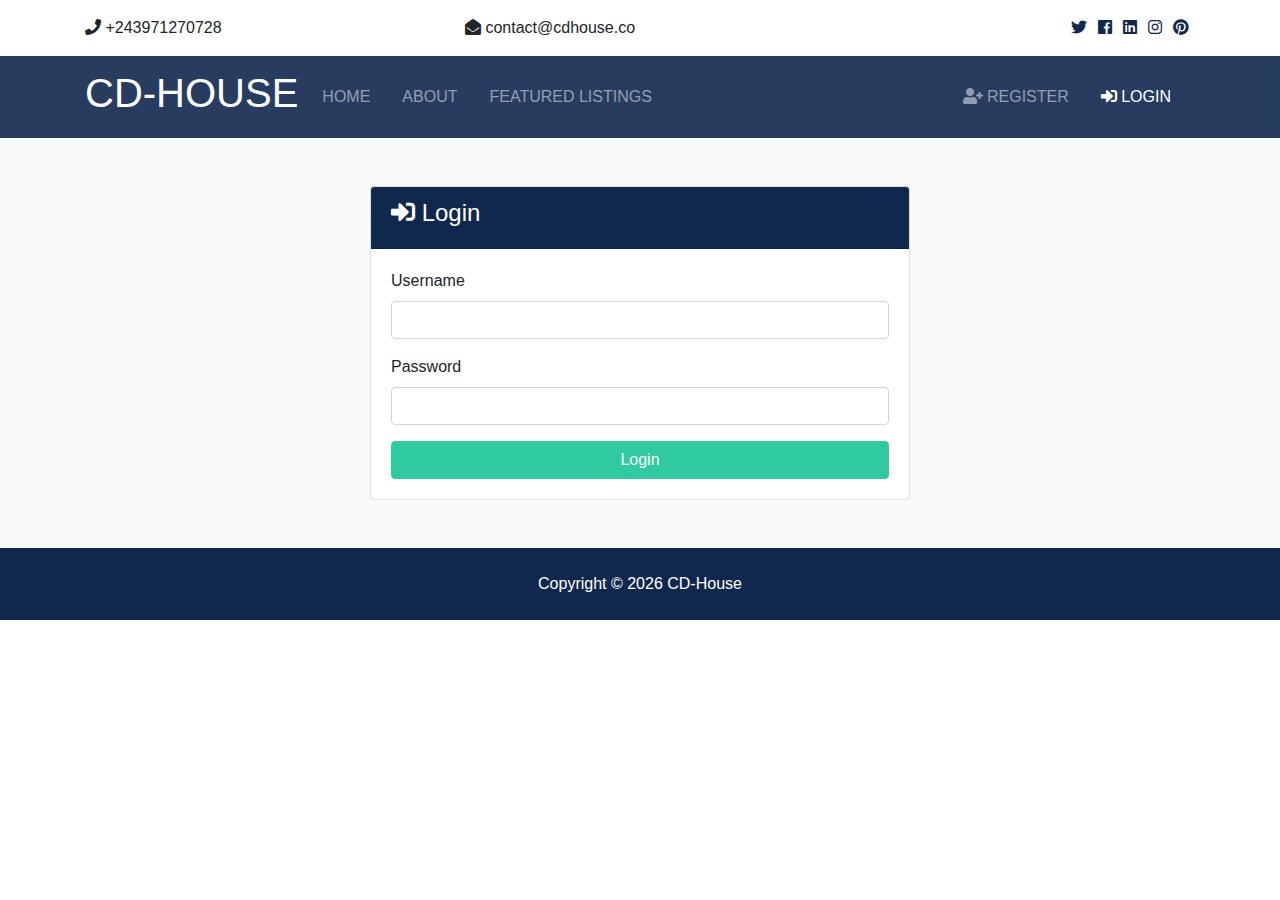
<file: templates/login.html>
<!DOCTYPE html>
<html lang="en">

<head>
  <meta charset="UTF-8">
  <meta name="viewport" content="width=device-width, initial-scale=1.0">
  <meta http-equiv="X-UA-Compatible" content="ie=edge">
  <!-- Font Awesome -->
  <link rel="stylesheet" href="assets/css/all.css">
  <!-- Bootstrap -->
  <link rel="stylesheet" href="assets/css/bootstrap.css">
  <!-- Custom -->
  <link rel="stylesheet" href="assets/css/style.css">
  <title>Login</title>
</head>

<body>
  <!-- Top Bar -->
  <section id="top-bar" class="p-3">
    <div class="container">
      <div class="row">
        <div class="col-md-4">
          <i class="fas fa-phone"></i> +243971270728
        </div>
        <div class="col-md-4">
          <i class="fas fa-envelope-open"></i> contact@cdhouse.co
        </div>
        <div class="col-md-4">
          <div class="social text-right">
            <a href="#">
              <i class="fab fa-twitter"></i>
            </a>
            <a href="#">
              <i class="fab fa-facebook"></i>
            </a>
            <a href="#">
              <i class="fab fa-linkedin"></i>
            </a>
            <a href="#">
              <i class="fab fa-instagram"></i>
            </a>
            <a href="#">
              <i class="fab fa-pinterest"></i>
            </a>
          </div>
        </div>
      </div>
    </div>
  </section>

  <!-- Navbar -->
  <nav class="navbar navbar-expand-lg navbar-dark bg-primary sticky-top">
    <div class="container">
      <a class="navbar-brand" href="index.html">
        <h1>CD-HOUSE</h1>
      </a>
      <button class="navbar-toggler" type="button" data-toggle="collapse" data-target="#navbarNavAltMarkup">
        <span class="navbar-toggler-icon"></span>
      </button>
      <div class="collapse navbar-collapse" id="navbarNavAltMarkup">
        <ul class="navbar-nav">
          <li class="nav-item mr-3">
            <a class="nav-link" href="index.html">Home</a>
          </li>
          <li class="nav-item mr-3">
            <a class="nav-link" href="about.html">About</a>
          </li>
          <li class="nav-item mr-3">
            <a class="nav-link" href="listings.html">Featured Listings</a>
          </li>
        </ul>

        <ul class="navbar-nav ml-auto">
          <li class="nav-item mr-3">
            <a class="nav-link" href="register.html">
              <i class="fas fa-user-plus"></i> Register</a>
          </li>
          <li class="nav-item active mr-3">
            <a class="nav-link" href="login.html">
              <i class="fas fa-sign-in-alt"></i>

              Login</a>
          </li>
        </ul>
      </div>
    </div>
  </nav>

  <section id="login" class="bg-light py-5">
    <div class="container">
      <div class="row">
        <div class="col-md-6 mx-auto">
          <div class="card">
            <div class="card-header bg-primary text-white">
              <h4>
                <i class="fas fa-sign-in-alt"></i> Login</h4>
            </div>
            <div class="card-body">
              <form action="index.html">
                <div class="form-group">
                  <label for="username">Username</label>
                  <input type="text" name="username" class="form-control" required>
                </div>

                <div class="form-group">
                  <label for="password2">Password</label>
                  <input type="password" name="password" class="form-control" required>
                </div>

                <input type="submit" value="Login" class="btn btn-secondary btn-block">
              </form>
            </div>
          </div>
        </div>
      </div>
    </div>
  </section>

  <!-- Footer -->
  <footer id="main-footer" class="py-4 bg-primary text-white text-center">
    Copyright &copy;
    <span class="year"></span> CD-House
  </footer>

  <script src="assets/js/jquery-3.3.1.min.js "></script>
  <script src="assets/js/bootstrap.bundle.min.js "></script>
  <script src="assets/js/main.js "></script>
</body>

</html>
</file>
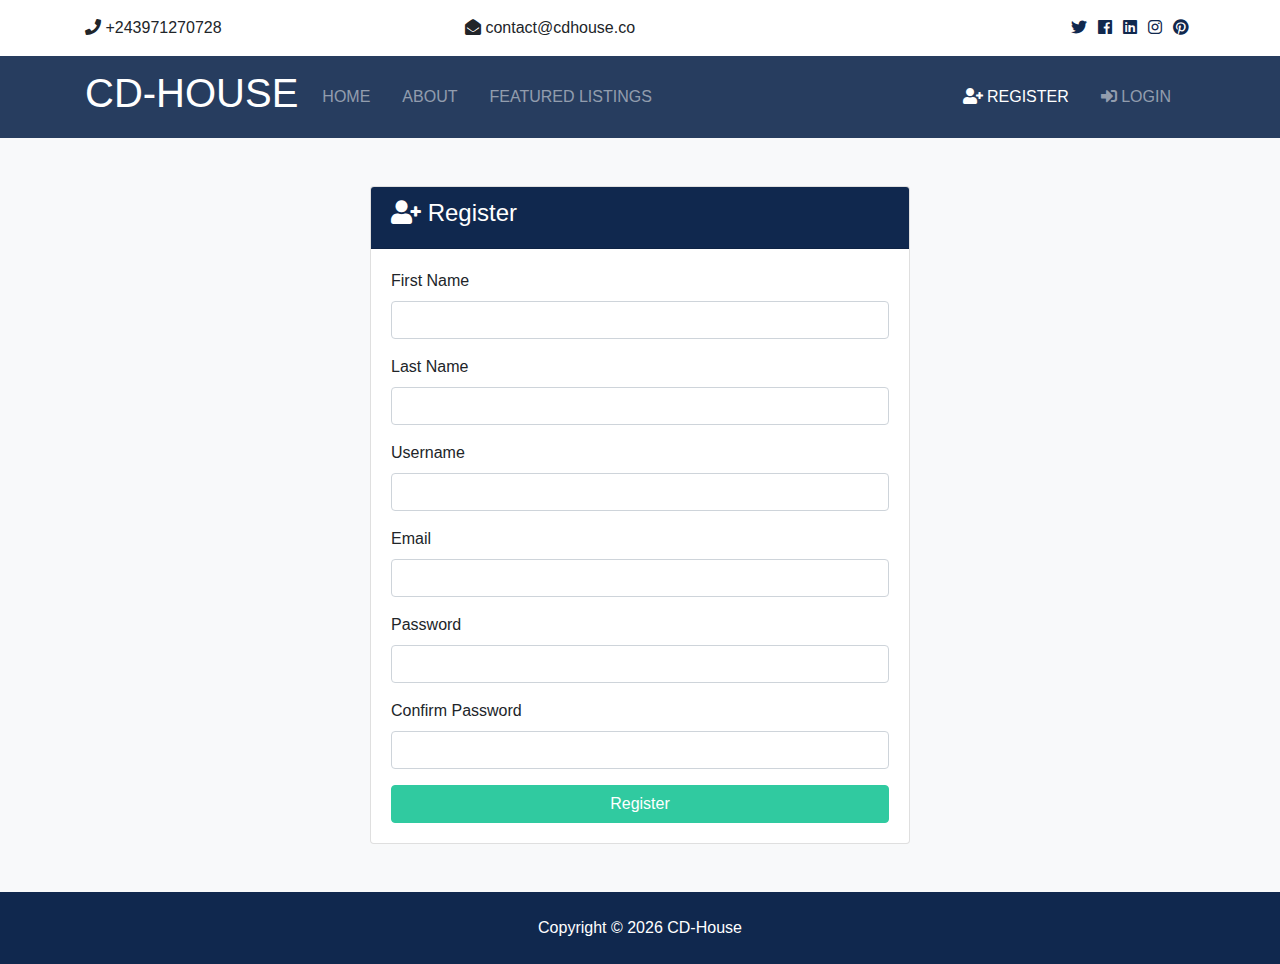
<file: templates/register.html>
<!DOCTYPE html>
<html lang="en">

<head>
  <meta charset="UTF-8">
  <meta name="viewport" content="width=device-width, initial-scale=1.0">
  <meta http-equiv="X-UA-Compatible" content="ie=edge">
  <!-- Font Awesome -->
  <link rel="stylesheet" href="assets/css/all.css">
  <!-- Bootstrap -->
  <link rel="stylesheet" href="assets/css/bootstrap.css">
  <!-- Custom -->
  <link rel="stylesheet" href="assets/css/style.css">
  <title>Register</title>
</head>

<body>
  <!-- Top Bar -->
  <section id="top-bar" class="p-3">
    <div class="container">
      <div class="row">
        <div class="col-md-4">
          <i class="fas fa-phone"></i> +243971270728
        </div>
        <div class="col-md-4">
          <i class="fas fa-envelope-open"></i> contact@cdhouse.co
        </div>
        <div class="col-md-4">
          <div class="social text-right">
            <a href="#">
              <i class="fab fa-twitter"></i>
            </a>
            <a href="#">
              <i class="fab fa-facebook"></i>
            </a>
            <a href="#">
              <i class="fab fa-linkedin"></i>
            </a>
            <a href="#">
              <i class="fab fa-instagram"></i>
            </a>
            <a href="#">
              <i class="fab fa-pinterest"></i>
            </a>
          </div>
        </div>
      </div>
    </div>
  </section>

  <!-- Navbar -->
  <nav class="navbar navbar-expand-lg navbar-dark bg-primary sticky-top">
    <div class="container">
      <a class="navbar-brand" href="index.html">
        <h1>CD-HOUSE</h1>
      </a>
      <button class="navbar-toggler" type="button" data-toggle="collapse" data-target="#navbarNavAltMarkup">
        <span class="navbar-toggler-icon"></span>
      </button>
      <div class="collapse navbar-collapse" id="navbarNavAltMarkup">
        <ul class="navbar-nav">
          <li class="nav-item mr-3">
            <a class="nav-link" href="index.html">Home</a>
          </li>
          <li class="nav-item mr-3">
            <a class="nav-link" href="about.html">About</a>
          </li>
          <li class="nav-item mr-3">
            <a class="nav-link" href="listings.html">Featured Listings</a>
          </li>
        </ul>

        <ul class="navbar-nav ml-auto">
          <li class="nav-item active mr-3">
            <a class="nav-link" href="register.html">
              <i class="fas fa-user-plus"></i> Register</a>
          </li>
          <li class="nav-item mr-3">
            <a class="nav-link" href="login.html">
              <i class="fas fa-sign-in-alt"></i>

              Login</a>
          </li>
        </ul>
      </div>
    </div>
  </nav>

  <section id="register" class="bg-light py-5">
    <div class="container">
      <div class="row">
        <div class="col-md-6 mx-auto">
          <div class="card">
            <div class="card-header bg-primary text-white">
              <h4>
                <i class="fas fa-user-plus"></i> Register</h4>
            </div>
            <div class="card-body">
              <form action="index.html">
                <div class="form-group">
                  <label for="first_name">First Name</label>
                  <input type="text" name="first_name" class="form-control" required>
                </div>
                <div class="form-group">
                  <label for="last_name">Last Name</label>
                  <input type="text" name="last_name" class="form-control" required>
                </div>
                <div class="form-group">
                  <label for="username">Username</label>
                  <input type="text" name="username" class="form-control" required>
                </div>
                <div class="form-group">
                  <label for="email">Email</label>
                  <input type="email" name="email" class="form-control" required>
                </div>
                <div class="form-group">
                  <label for="password2">Password</label>
                  <input type="password" name="password" class="form-control" required>
                </div>
                <div class="form-group">
                  <label for="password">Confirm Password</label>
                  <input type="password" name="password2" class="form-control" required>
                </div>
                <input type="submit" value="Register" class="btn btn-secondary btn-block">
              </form>
            </div>
          </div>
        </div>
      </div>
    </div>
  </section>

  <!-- Footer -->
  <footer id="main-footer" class="py-4 bg-primary text-white text-center">
    Copyright &copy;
    <span class="year"></span> CD-House
  </footer>

  <script src="assets/js/jquery-3.3.1.min.js "></script>
  <script src="assets/js/bootstrap.bundle.min.js "></script>
  <script src="assets/js/main.js "></script>
</body>

</html>
</file>
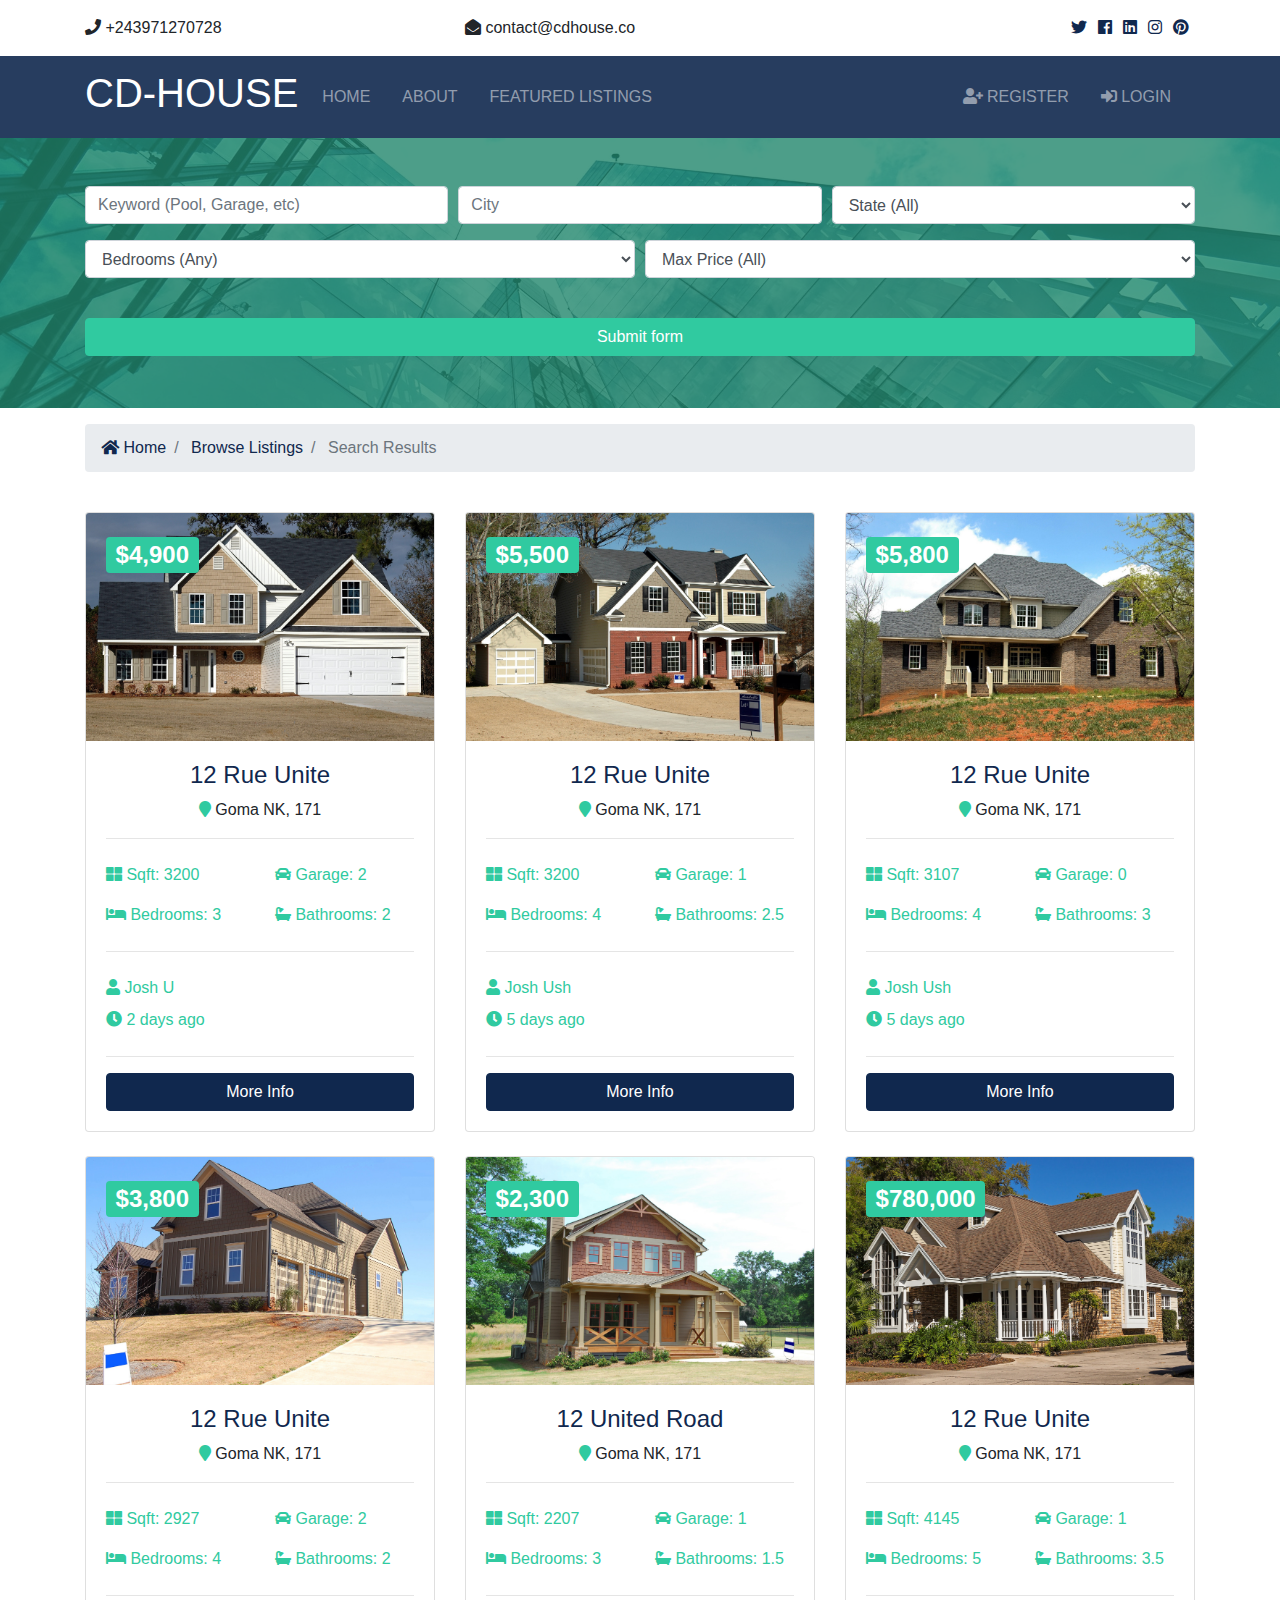
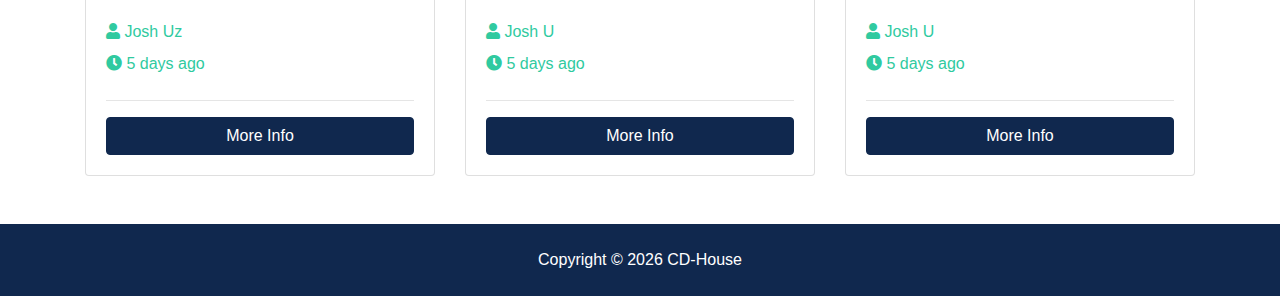
<file: templates/search.html>
<!DOCTYPE html>
<html lang="en">

<head>
  <meta charset="UTF-8">
  <meta name="viewport" content="width=device-width, initial-scale=1.0">
  <meta http-equiv="X-UA-Compatible" content="ie=edge">
  <!-- Font Awesome -->
  <link rel="stylesheet" href="assets/css/all.css">
  <!-- Bootstrap -->
  <link rel="stylesheet" href="assets/css/bootstrap.css">
  <!-- Custom -->
  <link rel="stylesheet" href="assets/css/style.css">
  <title>Search</title>
</head>

<body>
  <!-- Top Bar -->
  <section id="top-bar" class="p-3">
    <div class="container">
      <div class="row">
        <div class="col-md-4">
          <i class="fas fa-phone"></i> +243971270728
        </div>
        <div class="col-md-4">
          <i class="fas fa-envelope-open"></i> contact@cdhouse.co
        </div>
        <div class="col-md-4">
          <div class="social text-right">
            <a href="#">
              <i class="fab fa-twitter"></i>
            </a>
            <a href="#">
              <i class="fab fa-facebook"></i>
            </a>
            <a href="#">
              <i class="fab fa-linkedin"></i>
            </a>
            <a href="#">
              <i class="fab fa-instagram"></i>
            </a>
            <a href="#">
              <i class="fab fa-pinterest"></i>
            </a>
          </div>
        </div>
      </div>
    </div>
  </section>

  <!-- Navbar -->
  <nav class="navbar navbar-expand-lg navbar-dark bg-primary sticky-top">
    <div class="container">
      <a class="navbar-brand" href="index.html">
        <h1>CD-HOUSE</h1>
      </a>
      <button class="navbar-toggler" type="button" data-toggle="collapse" data-target="#navbarNavAltMarkup">
        <span class="navbar-toggler-icon"></span>
      </button>
      <div class="collapse navbar-collapse" id="navbarNavAltMarkup">
        <ul class="navbar-nav">
          <li class="nav-item mr-3">
            <a class="nav-link" href="index.html">Home</a>
          </li>
          <li class="nav-item mr-3">
            <a class="nav-link" href="about.html">About</a>
          </li>
          <li class="nav-item mr-3">
            <a class="nav-link" href="listings.html">Featured Listings</a>
          </li>
        </ul>

        <ul class="navbar-nav ml-auto">
          <li class="nav-item mr-3">
            <a class="nav-link" href="register.html">
              <i class="fas fa-user-plus"></i> Register</a>
          </li>
          <li class="nav-item mr-3">
            <a class="nav-link" href="login.html">
              <i class="fas fa-sign-in-alt"></i>

              Login</a>
          </li>
        </ul>
      </div>
    </div>
  </nav>

  <section id="showcase-inner" class="showcase-search text-white py-5">
    <div class="container">
      <div class="row text-center">
        <div class="col-md-12">
          <form action="search.html">
            <!-- Form Row 1 -->
            <div class="form-row">
              <div class="col-md-4 mb-3">
                <label class="sr-only">Keywords</label>
                <input type="text" name="keywords" class="form-control" placeholder="Keyword (Pool, Garage, etc)">
              </div>

              <div class="col-md-4 mb-3">
                <label class="sr-only">City</label>
                <input type="text" name="city" class="form-control" placeholder="City">
              </div>

              <div class="col-md-4 mb-3">
                <label class="sr-only">State</label>
                <select name="state" class="form-control">
                  <option selected="true" disabled="disabled">State (All)</option>
                  <option value="KI">Kinshasa</option>
                  <option value="PO">Province Orientale</option>
                  <option value="EQ">Equateur</option>
                  <option value="KE">Kasai Orientale</option>
                  <option value="KO">Kasai Occidentale</option>
                  <option value="NK">North-Kivu</option>
                  <option value="SK">South-Kivu</option>
                  <option value="MA">Maniema</option>
                  <option value="KA">Katanga</option>
                  <option value="BC">Bas-Congo</option>
                  <option value="BA">Bandundu</option>
                </select>
              </div>
            </div>
            <!-- Form Row 2 -->
            <div class="form-row">
              <div class="col-md-6 mb-3">
                <label class="sr-only">Bedrooms</label>
                <select name="bedrooms" class="form-control">
                  <option selected="true" disabled="disabled">Bedrooms (Any)</option>
                  <option>1</option>
                  <option>2</option>
                  <option>3</option>
                  <option>4</option>
                  <option>5</option>
                  <option>6</option>
                  <option>7</option>
                  <option>8</option>
                  <option>9</option>
                  <option>10</option>
                </select>
              </div>
              <div class="col-md-6 mb-3">
                <select name="price" class="form-control">
                  <option selected="true" disabled="disabled">Max Price (All)</option>
                  <option value="1000">$1,000</option>
                  <option value="2000">$2,000</option>
                  <option value="3000">$3,000</option>
                  <option value="4000">$4,000</option>
                  <option value="5000">$5,000</option>
                  <option value="6000">$6,000</option>
                  <option value="7000">$7,000</option>
                  <option value="8000">$8,000</option>
                  <option value="9000">$9,000</option>
                  <option value="10000">$10K+</option>
                </select>
              </div>
            </div>
            <button class="btn btn-secondary btn-block mt-4" type="submit">Submit form</button>
          </form>
        </div>
      </div>
    </div>
  </section>

  <!-- Breadcrumb -->
  <section id="bc" class="mt-3">
    <div class="container">
      <nav aria-label="breadcrumb">
        <ol class="breadcrumb">
          <li class="breadcrumb-item">
            <a href="index.html">
              <i class="fas fa-home"></i> Home</a>
          </li>
          <li class="breadcrumb-item">
            <a href="listings.html">Browse Listings</a>
          </li>
          <li class="breadcrumb-item active"> Search Results</li>
        </ol>
      </nav>
    </div>
  </section>

  <!-- Listings -->
  <section id="listings" class="py-4">
    <div class="container">
      <div class="row">

        <!-- Listing 1 -->
        <div class="col-md-6 col-lg-4 mb-4">
          <div class="card listing-preview">
            <img class="card-img-top" src="assets/img/homes/home-1.jpg" alt="">
            <div class="card-img-overlay">
              <h2>
                <span class="badge badge-secondary text-white">$4,900</span>
              </h2>
            </div>
            <div class="card-body">
              <div class="listing-heading text-center">
                <h4 class="text-primary">12 Rue Unite</h4>
                <p>
                  <i class="fas fa-map-marker text-secondary"></i> Goma NK, 171</p>
              </div>
              <hr>
              <div class="row py-2 text-secondary">
                <div class="col-6">
                  <i class="fas fa-th-large"></i> Sqft: 3200</div>
                <div class="col-6">
                  <i class="fas fa-car"></i> Garage: 2</div>
              </div>
              <div class="row py-2 text-secondary">
                <div class="col-6">
                  <i class="fas fa-bed"></i> Bedrooms: 3</div>
                <div class="col-6">
                  <i class="fas fa-bath"></i> Bathrooms: 2</div>
              </div>
              <hr>
              <div class="row py-2 text-secondary">
                <div class="col-12">
                  <i class="fas fa-user"></i> Josh U</div>
              </div>
              <div class="row text-secondary pb-2">
                <div class="col-6">
                  <i class="fas fa-clock"></i> 2 days ago</div>
              </div>
              <hr>
              <a href="listing.html" class="btn btn-primary btn-block">More Info</a>
            </div>
          </div>
        </div>

        <!-- Listing 2 -->
        <div class="col-md-6 col-lg-4 mb-4">
          <div class="card listing-preview">
            <img class="card-img-top" src="assets/img/homes/home-2.jpg" alt="">
            <div class="card-img-overlay">
              <h2>
                <span class="badge badge-secondary text-white">$5,500</span>
              </h2>
            </div>
            <div class="card-body">
              <div class="listing-heading text-center">
                <h4 class="text-primary">12 Rue Unite</h4>
                <p>
                  <i class="fas fa-map-marker text-secondary"></i> Goma NK, 171</p>
              </div>
              <hr>
              <div class="row py-2 text-secondary">
                <div class="col-6">
                  <i class="fas fa-th-large"></i> Sqft: 3200</div>
                <div class="col-6">
                  <i class="fas fa-car"></i> Garage: 1</div>
              </div>
              <div class="row py-2 text-secondary">
                <div class="col-6">
                  <i class="fas fa-bed"></i> Bedrooms: 4</div>
                <div class="col-6">
                  <i class="fas fa-bath"></i> Bathrooms: 2.5</div>
              </div>
              <hr>
              <div class="row py-2 text-secondary">
                <div class="col-6">
                  <i class="fas fa-user"></i> Josh Ush</div>
              </div>
              <div class="row text-secondary pb-2">
                <div class="col-6">
                  <i class="fas fa-clock"></i> 5 days ago</div>
              </div>
              <hr>
              <a href="listing.html" class="btn btn-primary btn-block">More Info</a>
            </div>
          </div>
        </div>

        <!-- Listing 3 -->
        <div class="col-md-6 col-lg-4 mb-4">
          <div class="card listing-preview">
            <img class="card-img-top" src="assets/img/homes/home-3.jpg" alt="">
            <div class="card-img-overlay">
              <h2>
                <span class="badge badge-secondary text-white">$5,800</span>
              </h2>
            </div>
            <div class="card-body">
              <div class="listing-heading text-center">
                <h4 class="text-primary">12 Rue Unite</h4>
                <p>
                  <i class="fas fa-map-marker text-secondary"></i> Goma NK, 171</p>
              </div>
              <hr>
              <div class="row py-2 text-secondary">
                <div class="col-6">
                  <i class="fas fa-th-large"></i> Sqft: 3107</div>
                <div class="col-6">
                  <i class="fas fa-car"></i> Garage: 0</div>
              </div>
              <div class="row py-2 text-secondary">
                <div class="col-6">
                  <i class="fas fa-bed"></i> Bedrooms: 4</div>
                <div class="col-6">
                  <i class="fas fa-bath"></i> Bathrooms: 3</div>
              </div>
              <hr>
              <div class="row py-2 text-secondary">
                <div class="col-6">
                  <i class="fas fa-user"></i> Josh Ush</div>
              </div>
              <div class="row text-secondary pb-2">
                <div class="col-6">
                  <i class="fas fa-clock"></i> 5 days ago</div>
              </div>
              <hr>
              <a href="listing.html" class="btn btn-primary btn-block">More Info</a>
            </div>
          </div>
        </div>

        <!-- Listing 4 -->
        <div class="col-md-6 col-lg-4 mb-4">
          <div class="card listing-preview">
            <img class="card-img-top" src="assets/img/homes/home-4.jpg" alt="">
            <div class="card-img-overlay">
              <h2>
                <span class="badge badge-secondary text-white">$3,800</span>
              </h2>
            </div>
            <div class="card-body">
              <div class="listing-heading text-center">
                <h4 class="text-primary">12 Rue Unite</h4>
                <p>
                  <i class="fas fa-map-marker text-secondary"></i> Goma NK, 171</p>
              </div>
              <hr>
              <div class="row py-2 text-secondary">
                <div class="col-6">
                  <i class="fas fa-th-large"></i> Sqft: 2927</div>
                <div class="col-6">
                  <i class="fas fa-car"></i> Garage: 2</div>
              </div>
              <div class="row py-2 text-secondary">
                <div class="col-6">
                  <i class="fas fa-bed"></i> Bedrooms: 4</div>
                <div class="col-6">
                  <i class="fas fa-bath"></i> Bathrooms: 2</div>
              </div>
              <hr>
              <div class="row py-2 text-secondary">
                <div class="col-6">
                  <i class="fas fa-user"></i> Josh Uz</div>
              </div>
              <div class="row text-secondary pb-2">
                <div class="col-6">
                  <i class="fas fa-clock"></i> 5 days ago</div>
              </div>
              <hr>
              <a href="listing.html" class="btn btn-primary btn-block">More Info</a>
            </div>
          </div>
        </div>

        <!-- Listing 5 -->
        <div class="col-md-6 col-lg-4 mb-4">
          <div class="card listing-preview">
            <img class="card-img-top" src="assets/img/homes/home-5.jpg" alt="">
            <div class="card-img-overlay">
              <h2>
                <span class="badge badge-secondary text-white">$2,300</span>
              </h2>
            </div>
            <div class="card-body">
              <div class="listing-heading text-center">
                <h4 class="text-primary">12 United Road</h4>
                <p>
                  <i class="fas fa-map-marker text-secondary"></i> Goma NK, 171</p>
              </div>
              <hr>
              <div class="row py-2 text-secondary">
                <div class="col-6">
                  <i class="fas fa-th-large"></i> Sqft: 2207</div>
                <div class="col-6">
                  <i class="fas fa-car"></i> Garage: 1</div>
              </div>
              <div class="row py-2 text-secondary">
                <div class="col-6">
                  <i class="fas fa-bed"></i> Bedrooms: 3</div>
                <div class="col-6">
                  <i class="fas fa-bath"></i> Bathrooms: 1.5</div>
              </div>
              <hr>
              <div class="row py-2 text-secondary">
                <div class="col-6">
                  <i class="fas fa-user"></i> Josh U </div>
              </div>
              <div class="row text-secondary pb-2">
                <div class="col-6">
                  <i class="fas fa-clock"></i> 5 days ago</div>
              </div>
              <hr>
              <a href="listing.html" class="btn btn-primary btn-block">More Info</a>
            </div>
          </div>
        </div>

        <!-- Listing 6 -->
        <div class="col-md-6 col-lg-4 mb-4">
          <div class="card listing-preview">
            <img class="card-img-top" src="assets/img/homes/home-6.jpg" alt="">
            <div class="card-img-overlay">
              <h2>
                <span class="badge badge-secondary text-white">$780,000</span>
              </h2>
            </div>
            <div class="card-body">
              <div class="listing-heading text-center">
                <h4 class="text-primary">12 Rue Unite</h4>
                <p>
                  <i class="fas fa-map-marker text-secondary"></i> Goma NK, 171</p>
              </div>
              <hr>
              <div class="row py-2 text-secondary">
                <div class="col-6">
                  <i class="fas fa-th-large"></i> Sqft: 4145</div>
                <div class="col-6">
                  <i class="fas fa-car"></i> Garage: 1</div>
              </div>
              <div class="row py-2 text-secondary">
                <div class="col-6">
                  <i class="fas fa-bed"></i> Bedrooms: 5</div>
                <div class="col-6">
                  <i class="fas fa-bath"></i> Bathrooms: 3.5</div>
              </div>
              <hr>
              <div class="row py-2 text-secondary">
                <div class="col-6">
                  <i class="fas fa-user"></i> Josh U</div>
              </div>
              <div class="row text-secondary pb-2">
                <div class="col-6">
                  <i class="fas fa-clock"></i> 5 days ago</div>
              </div>
              <hr>
              <a href="listing.html" class="btn btn-primary btn-block">More Info</a>
            </div>
          </div>
        </div>

      </div>
    </div>
  </section>

  <!-- Footer -->
  <footer id="main-footer" class="py-4 bg-primary text-white text-center">
    Copyright &copy;
    <span class="year"></span> CD-House
  </footer>

  <script src="assets/js/jquery-3.3.1.min.js "></script>
  <script src="assets/js/bootstrap.bundle.min.js "></script>
  <script src="assets/js/lightbox.min.js"></script>
  <script src="assets/js/main.js "></script>
</body>

</html>
</file>
<file: templates/assets/css/style.css>
.btn-secondary {
  color: #fff;
}

img {
  width: 100%;
}

.logo {
  width: 80px;
}

.navbar {
  opacity: 0.9;
  text-transform: uppercase;
}

.social a {
  margin-right: 0.4rem;
}

#showcase {
  background-image: url(../img/showcase.jpg);
  background-repeat: no-repeat;
  background-position: top center;
  background-attachment: fixed;
  background-size: cover;
  position: relative;
  min-height: 650px;
  color: #fff;
  padding-top: 6rem;
}

#showcase .home-search {
  min-height: 400px;
  position: relative;
  border-radius: 5px;
}

#showcase .overlay {
  content: '';
  position: absolute;
  top: 0;
  left: 0;
  min-height: 400px;
  width: 100%;
  background: rgba(51, 51, 51, 0.8);
}

#services {
  background-image: url(../img/building.jpg);
  background-repeat: no-repeat;
  background-position: top center;
  background-attachment: fixed;
  background-size: cover;
  min-height: 300px;
  position: relative;
  overflow: hidden;
}

#services::before {
  content: '';
  position: absolute;
  top: 0;
  left: 0;
  min-height: 100%;
  width: 100%;
  background: rgba(32, 134, 107, 0.8);
}

#showcase-inner {
  background-image: url(../img/building.jpg);
  background-repeat: no-repeat;
  background-position: top center;
  background-attachment: fixed;
  background-size: cover;
  position: relative;
  overflow: hidden;
  min-height: 200px;
}

#showcase-inner::before {
  content: '';
  position: absolute;
  top: 0;
  left: 0;
  min-height: 100%;
  width: 100%;
  background: rgba(32, 134, 107, 0.8);
}

#showcase-inner.showcase-search {
  min-height: 270px;
}

#work {
  padding: 6rem 0;
}

.listing-preview a {
  position: relative;
}

@media (max-width: 991px) {
  #showcase {
    padding-top: 4rem;
  }
  #showcase h1 {
    font-size: 40px;
  }
  .hide-md-down {
    display: none;
  }
}

@media (max-width: 768px) {
  #showcase {
    padding-top: 3rem;
  }
  #showcase h1 {
    font-size: 40px;
  }
  #showcase p {
    display: none;
  }
  #top-bar {
    text-align: center;
  }
  #top-bar .social {
    text-align: center;
  }
}

@media (max-width: 576px) {
  #showcase h1 {
    font-size: 30px;
  }
  #showcase-inner h1 {
    font-size: 40px;
  }
}
</file>
